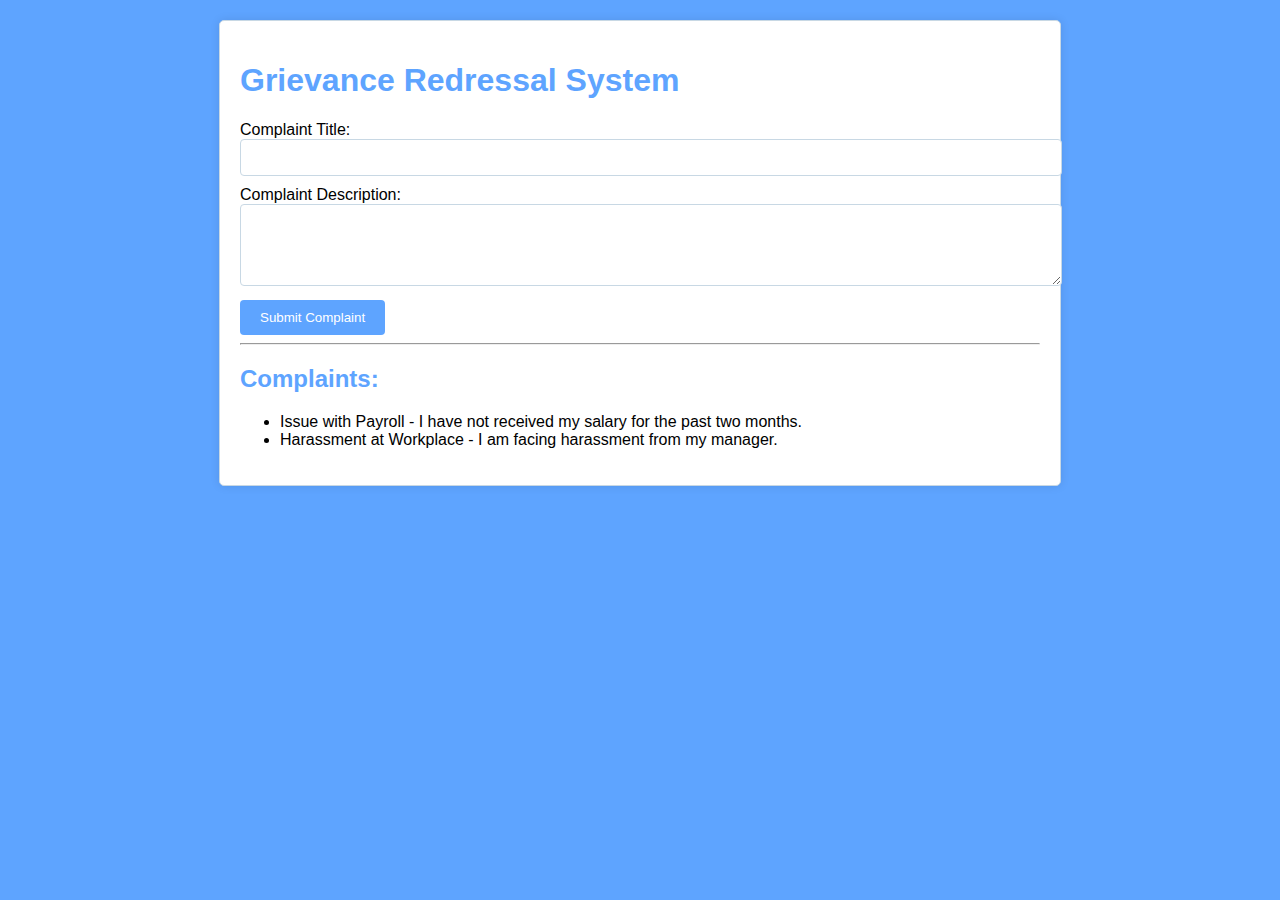
<file: index.html>
<!DOCTYPE html>
<html lang="en">
<head>
<meta charset="UTF-8">
<meta name="viewport" content="width=device-width, initial-scale=1.0">
<title>Grievance Redressal System</title>
<link rel="stylesheet" type="text/css" href="style.css">
</head>
<body>

<div class="container">
  <h1>Grievance Redressal System</h1>

  <!-- Complaint form -->
  <form id="complaintForm">
    <label for="complaintTitle">Complaint Title:</label><br>
    <input type="text" id="complaintTitle" name="complaintTitle" required><br>
    <label for="complaintDescription">Complaint Description:</label><br>
    <textarea id="complaintDescription" name="complaintDescription" rows="4" required></textarea><br>
    <button type="submit">Submit Complaint</button>
  </form>

  <hr>

  <!-- List of complaints -->
  <h2>Complaints:</h2>
  <ul id="complaintList"></ul>
</div>

<script src="script.js"></script>
</body>
</html>
</file>
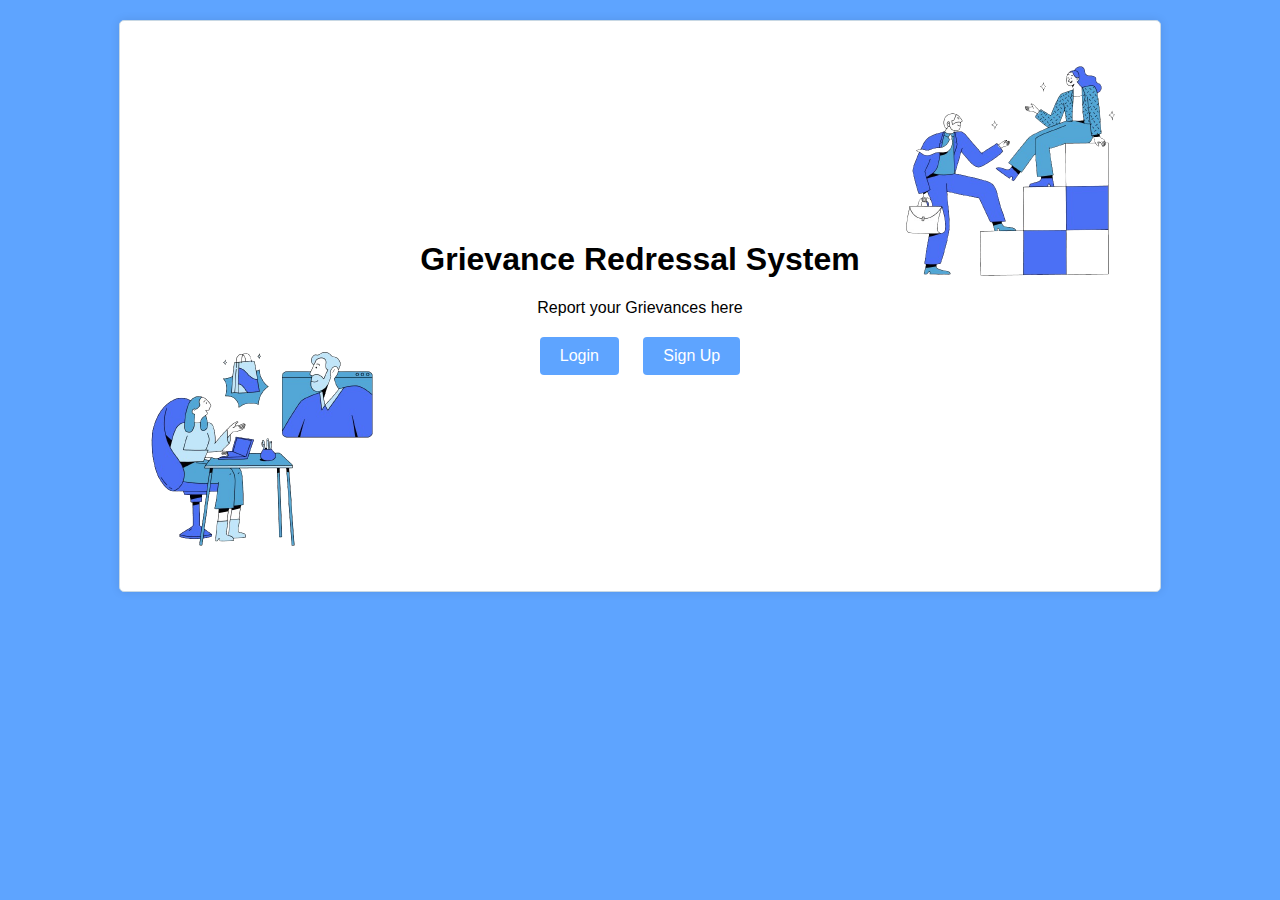
<file: home.html>
<!DOCTYPE html>
<html lang="en">
<head>
<meta charset="UTF-8">
<meta name="viewport" content="width=device-width, initial-scale=1.0">
<title>Grievance Redressal System</title>
<link rel="stylesheet" type="text/css" href="home.css">
</head>
<body>

<div class="container">
  <h1 class="title">Grievance Redressal System</h1>
  <p class="subtitle">Report your Grievances here</p>
  <div class="button-container">
    <a href="login.html" class="button">Login</a>
    <a href="login.html" class="button">Sign Up</a>
  </div>
  <img src="top_right.png" class="top-image" alt="Top Right Image">
  <img src="bottom_left.png" class="bottom-image" alt="Bottom Left Image">
</div>

</body>
</html>
</file>
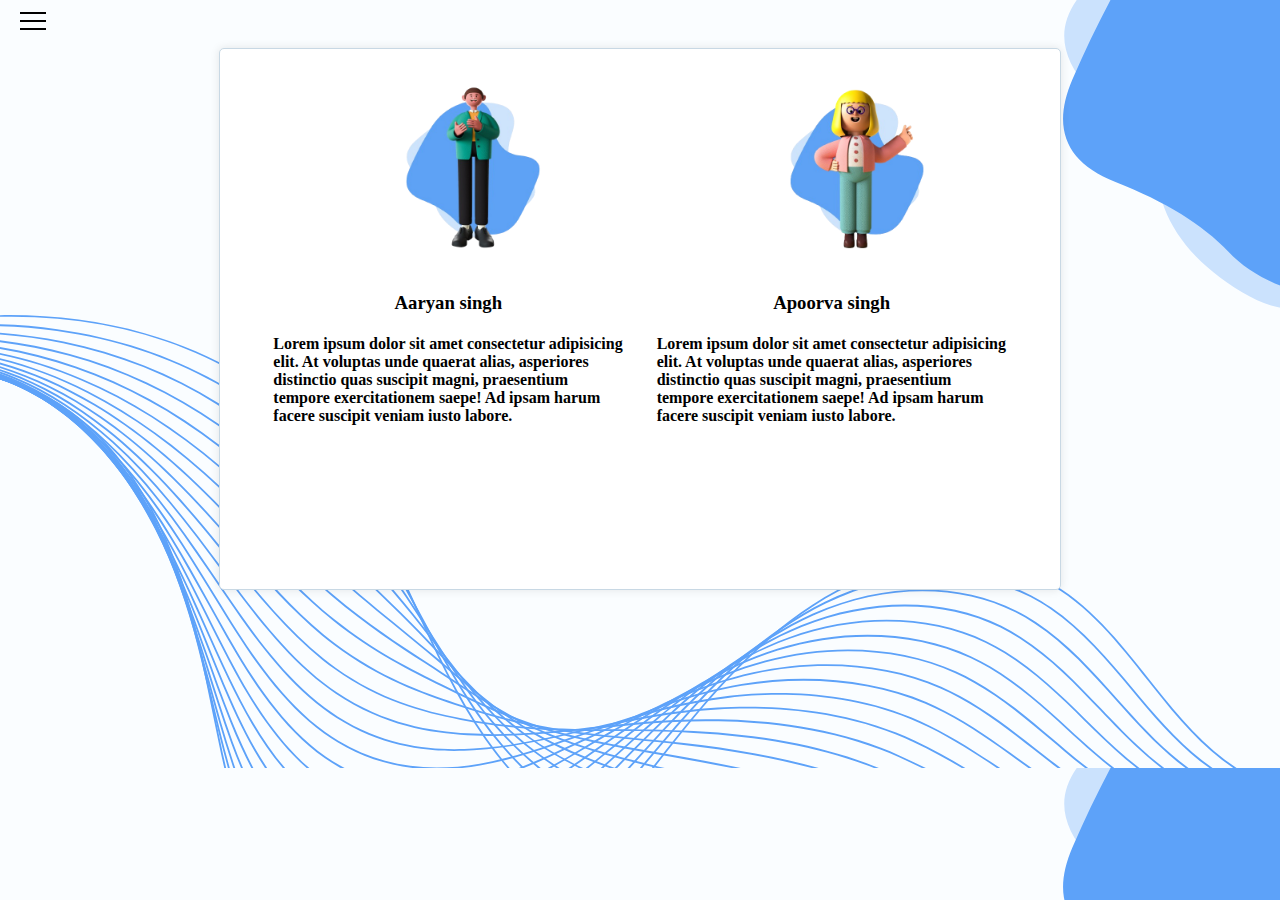
<file: team.html>
<!DOCTYPE html>
<html lang="en">
<head>
    <meta charset="UTF-8">
    <meta name="viewport" content="width=device-width, initial-scale=1.0">
    <link rel="stylesheet" href="team.css">
    <link rel="stylesheet" href="https://cdnjs.cloudflare.com/ajax/libs/font-awesome/6.5.1/css/all.min.css" integrity="sha512-DTOQO9RWCH3ppGqcWaEA1BIZOC6xxalwEsw9c2QQeAIftl+Vegovlnee1c9QX4TctnWMn13TZye+giMm8e2LwA==" crossorigin="anonymous" referrerpolicy="no-referrer" />
    <title>team members</title>
</head>
<body>
    <div class="hamburger-menu">
        <input id="menu__toggle" type="checkbox" />
        <label class="menu__btn" for="menu__toggle">
          <span></span>
        </label>
            
        <ul class="menu__box">
            <div class="head">
                <h2>Grievence</h2>
            </div>
            
          <li><a class="menu__item" href="dashB.html">DashBoard</a></li>
                <li><a class="menu__item" href="index.html">Complaint</a></li>
                <li><a class="menu__item" href="team.html">Team</a></li>
                <li><a class="menu__item" href="user.html"> User Account</a></li>
        </ul>
      </div>
      <div class="team">
        <div class="team-a">
        <img src="aaryan.png">
        <h3>Aaryan singh</h3>
        <h4>Lorem ipsum dolor sit amet consectetur adipisicing elit. At voluptas unde quaerat alias, asperiores distinctio quas suscipit magni, praesentium tempore exercitationem saepe! Ad ipsam harum facere suscipit veniam iusto labore.</h4>
        <div class="social">
            <a href="#"><i class="fa-brands fa-linkedin" style="color: #0541a8;"></i></a>
            <a href="#"><i class="fa-brands fa-instagram" style="color: #833AB4.;"></i></a>
            <a href="#"><i class="fa-brands fa-github" style="color: #0d52c9;"></i></a>
            <a href="#"><i class="fa-brands fa-whatsapp" style="color: #0e8b66;"></i></a>
        </div>
    </div>
    <div class="team-b">
        <img src="apoorva.png">
        <h3>Apoorva singh</h3>
        <h4>Lorem ipsum dolor sit amet consectetur adipisicing elit. At voluptas unde quaerat alias, asperiores distinctio quas suscipit magni, praesentium tempore exercitationem saepe! Ad ipsam harum facere suscipit veniam iusto labore.</h4>
        <div class="social">
            <a href="#"><i class="fa-brands fa-linkedin" style="color: #0541a8;"></i></a>
            <a href="#"><i class="fa-brands fa-instagram" style="color: #833AB4.;"></i></a>
            <a href="#"><i class="fa-brands fa-github" style="color: #0d52c9;"></i></a>
            <a href="#"><i class="fa-brands fa-whatsapp" style="color: #0e8b66;"></i></a>
        </div>
      </div>
    </div>
</body>
</html>
</file>
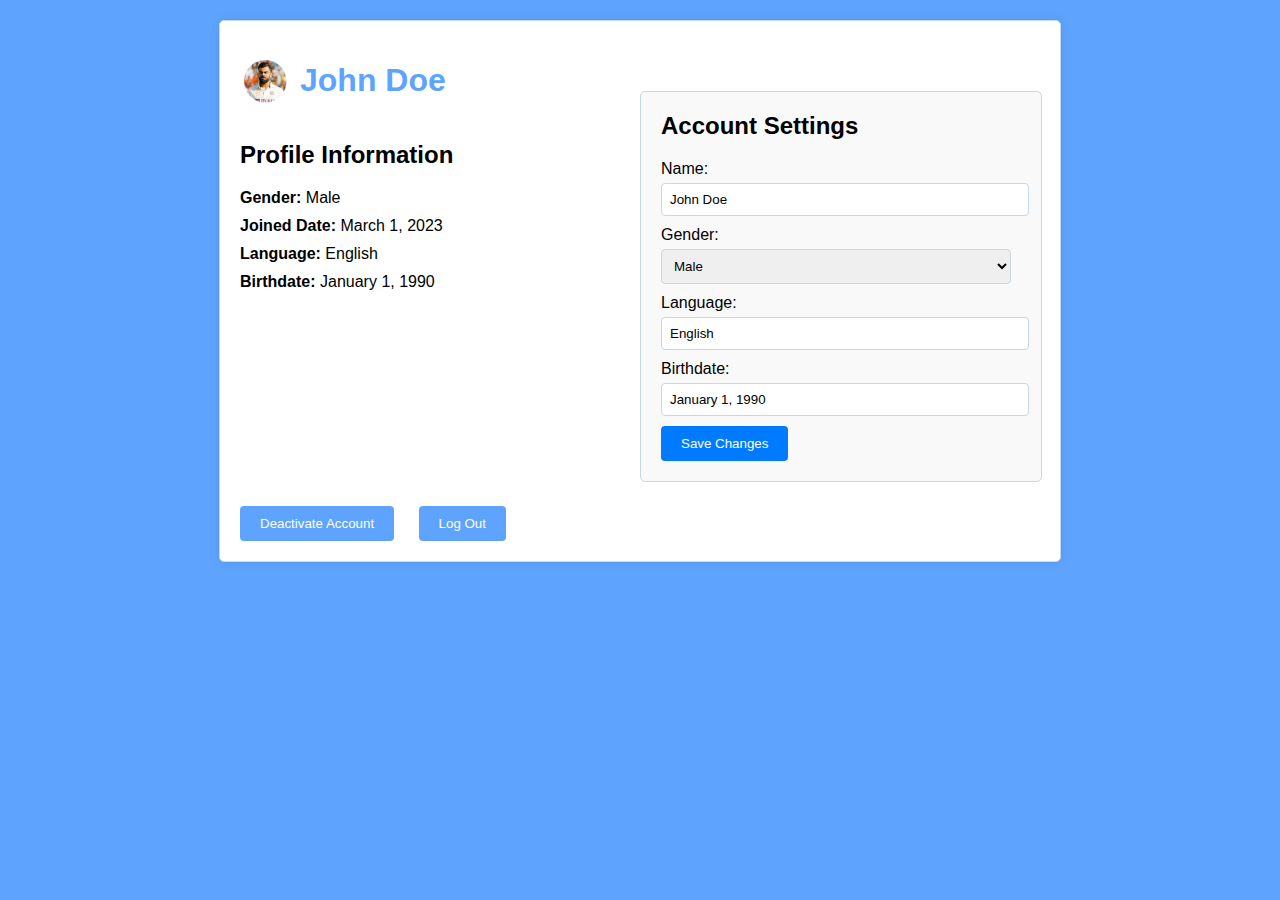
<file: user.html>
<!DOCTYPE html>
<html lang="en">
<head>
<meta charset="UTF-8">
<meta name="viewport" content="width=device-width, initial-scale=1.0">
<title>User Profile</title>
<link rel="stylesheet" type="text/css" href="user.css">
</head>
<body>

<div class="container">
  <div class="profile-header">
    <img src="user-icon.png" class="profile-image" alt="User Icon">
    <h1 class="profile-name">John Doe</h1>
  </div>
  <div class="profile-section">
    <h2>Profile Information</h2>
    <div class="profile-info">
      <div class="info-item">
        <span class="info-label">Gender:</span>
        <span class="info-value">Male</span>
      </div>
      <div class="info-item">
        <span class="info-label">Joined Date:</span>
        <span class="info-value">March 1, 2023</span>
      </div>
      <div class="info-item">
        <span class="info-label">Language:</span>
        <span class="info-value">English</span>
      </div>
      <div class="info-item">
        <span class="info-label">Birthdate:</span>
        <span class="info-value">January 1, 1990</span>
      </div>
    </div>
  </div>
  <div class="button-container">
    <button class="deactivate-button">Deactivate Account</button>
    <button class="logout-button">Log Out</button>
  </div>
  <div class="settings-panel">
    <h2>Account Settings</h2>
    <form id="accountSettingsForm">
      <label for="name">Name:</label>
      <input type="text" id="name" name="name" value="John Doe">
      
      <label for="gender">Gender:</label>
      <select id="gender" name="gender">
        <option value="male">Male</option>
        <option value="female">Female</option>
        <option value="other">Other</option>
      </select>
      
      <label for="language">Language:</label>
      <input type="text" id="language" name="language" value="English">
      
      <label for="birthdate">Birthdate:</label>
      <input type="text" id="birthdate" name="birthdate" value="January 1, 1990">
      
      <button type="submit">Save Changes</button>
    </form>
  </div>

</div>

</body>
</html>
</file>
<file: style.css>
body {
    font-family: Arial, sans-serif;
    margin: 0;
    padding: 0;
    background-color: #5ea4ff;
  }
  
  .container {
    max-width: 800px;
    margin: 20px auto;
    padding: 20px;
    border: 1px solid #c8d8e4;
    border-radius: 5px;
    background-color: #ffffff;
    box-shadow: 0px 0px 10px 0px rgba(0,0,0,0.1);
  }
  
  h1, h2 {
    color: #5ea4ff;
  }
  
  input[type="text"],
  textarea {
    width: 100%;
    padding: 10px;
    margin-bottom: 10px;
    border: 1px solid #c8d8e4;
    border-radius: 4px;
  }
  
  button {
    padding: 10px 20px;
    background-color: #5ea4ff;
    color: #ffffff;
    border: none;
    border-radius: 4px;
    cursor: pointer;
    transition: background-color 0.3s ease;
  }
  
  button:hover {
    background-color: #5ea4ff;
  }
</file>
<file: home.css>
body {
    font-family: Arial, sans-serif;
    margin: 0;
    padding: 0;
    background-color: #5ea4ff;
  }
  
  .container {
    position: relative;
    max-width: 1000px;
    margin: 20px auto;
    height: 530px;
    padding: 20px;
    border: 1px solid #c8d8e4;
    border-radius: 5px;
    background-color: #ffffff;
    box-shadow: 0px 0px 10px 0px rgba(0,0,0,0.1);
  }
  
  .title {
    text-align: center;
    color: #000000;
    font-weight: bold;
    margin-top: 200px;
  }
  
  .subtitle {
    text-align: center;
    margin-bottom: 20px;
  }
  
  .button-container {
    text-align: center;
  }
  
  .button {
    display: inline-block;
    padding: 10px 20px;
    margin: 0 10px;
    background-color: #5ea4ff;
    color: #ffffff;
    border: none;
    border-radius: 4px;
    cursor: pointer;
    text-decoration: none;
    transition: background-color 0.3s ease;
  }
  
  .button:hover {
    background-color: #5ea4ff;
  }
  
  .top-image {
    position: absolute;
    top: 20px;
    right: 20px;
    width: 250px;
    height: 250px;
  }
  
  .bottom-image {
    position: absolute;
    bottom: 20px;
    left: 20px;
    width: 250px;
    height: 250px;
  }
</file>
<file: team.css>
body{
    background-image: url(bggg.png);
  }
  
  .play{
  height: 100%;
  width: 100%;
  
  background: #eeeeee;
    
  }
  #menu__toggle {
    opacity: 0;
  }
  #menu__toggle:checked + .menu__btn > span {
    transform: rotate(45deg);
  }
  #menu__toggle:checked + .menu__btn > span::before {
    top: 0;
    transform: rotate(0deg);
  }
  #menu__toggle:checked + .menu__btn > span::after {
    top: 0;
    transform: rotate(90deg);
  }
  #menu__toggle:checked ~ .menu__box {
    left: 0 !important;
  }
  .menu__btn {
    position: fixed;
    top: 20px;
    left: 20px;
    width: 26px;
    height: 26px;
    cursor: pointer;
    z-index: 1;
  }
  .menu__btn > span,
  .menu__btn > span::before,
  .menu__btn > span::after {
    display: block;
    position: absolute;
    width: 100%;
    height: 2px;
    background-color: black;
    transition-duration: .25s;
  }
  .menu__btn > span::before {
    content: '';
    top: -8px;
  }
  .menu__btn > span::after {
    content: '';
    top: 8px;
  }
  .head{
      display: flex;
      justify-content: center;
      align-self: top;
  }
  .menu__box {
    display: block;
    position: fixed;
    top: 0;
    left: -100%;
    width: 300px;
    height: 100%;
    margin: 0;
    padding: 80px 0;
    list-style: none;
    background-color: #5da2f5;
    box-shadow: 2px 2px 6px rgba(0, 0, 0, .4);
    transition-duration: .25s;
  }
  .menu__item {
    display: block;
    padding: 12px 24px;
    color: #333;
    font-family: 'Roboto', sans-serif;
    font-size: 20px;
    font-weight: 600;
    text-decoration: none;
    transition-duration: .25s;
  }
  .menu__item:hover {
    background-color: #CFD8DC;
  }

  .heading{
    display: flex;
    justify-content: center;
    align-items: center;
  }
  .row{
    padding: 50px;
    display: flex;
    justify-content: space-evenly;
    align-items: center;
  }
  .team{
    display: flex;
    justify-content: space-evenly;
    align-items: center;
    margin-top: 100px;
    position: relative;
    max-width: 800px;
    height: 500px;
    margin: 20px auto;
    padding: 20px;
    border: 1px solid #c8d8e4;
    border-radius: 5px;
    background-color: #ffffff;
    box-shadow: 0px 0px 10px 0px rgba(0,0,0,0.1);
  }
  img{
   margin-left: 100px;
    height: 200px;
    width: 200px;
    border-radius: 50%;
    object-fit: cover;
  }
  .team-a{
    height: 500px;
    width:350px;
  }
  .team-b{
    height: 500px;
    width:350px;
  }
  h3{
    display: flex;
    justify-content: space-evenly;
    align-items: center;
  }
  a{
    font-size: 2rem;
    padding: 10px;
    margin-left: 25px;
  }
</file>
<file: user.css>
body {
    font-family: Arial, sans-serif;
    margin: 0;
    padding: 0;
    background-color: #5ea4ff;
  }
  
  .container {
    position: relative;
    max-width: 800px;
    height: 500px;
    margin: 20px auto;
    padding: 20px;
    border: 1px solid #c8d8e4;
    border-radius: 5px;
    background-color: #ffffff;
    box-shadow: 0px 0px 10px 0px rgba(0,0,0,0.1);
  }
  
  .profile-header {
    display: flex;
    align-items: center;
    margin-bottom: 20px;
  }
  
  .profile-image {
    width: 50px;
    height: 50px;
    margin-right: 10px;
  }
  
  .profile-name {
    color: #5ea4ff;
  }
  
  .profile-section {
    margin-bottom: 20px;
  }
  
  .profile-info {
    margin-left: 20px;
  }
  
  .info-item {
    margin-bottom: 10px;
    margin-left: -20px;
  }
  
  .info-label {
    font-weight: bold;
  }
  
  .button-container {
    text-align: center;
    position: absolute;
  bottom: 20px;
  left: 20px;
  margin-left: -10px;
  }
  
  .deactivate-button,
  .logout-button {
    padding: 10px 20px;
    margin: 0 10px;
    background-color: #5ea4ff;
    color: #ffffff;
    border: none;
    border-radius: 4px;
    cursor: pointer;
    transition: background-color 0.3s ease;
  }
  
  .deactivate-button:hover,
  .logout-button:hover {
    background-color: #5ea4ff;
  }
  

  .settings-panel {
    flex: 0 0 45%;
    padding: 20px;
    width: calc(50% - 40px); 
    margin-left: 400px;
    margin-top: -220px;
    border: 1px solid #c8d8e4;
    border-radius: 5px;
    background-color: #f9f9f9;
    position: relative;
  }
  
  .settings-panel h2 {
    margin-top: 0;
    margin-bottom: 20px;
  }
  
  .settings-panel form {
    margin-top: 20px;
  }
  
  .settings-panel label {
    display: block;
    margin-bottom: 5px;
  }
  
  .settings-panel input[type="text"],
  .settings-panel select {
    width: calc(100% - 10px);
    padding: 8px;
    margin-bottom: 10px;
    border: 1px solid #c8d8e4;
    border-radius: 4px;
  }
  
  .settings-panel button[type="submit"] {
    padding: 10px 20px;
    background-color: #007bff;
    color: #ffffff;
    border: none;
    border-radius: 4px;
    cursor: pointer;
    transition: background-color 0.3s ease;
  }
  
  .settings-panel button[type="submit"]:hover {
    background-color: #0056b3;
  }
</file>
